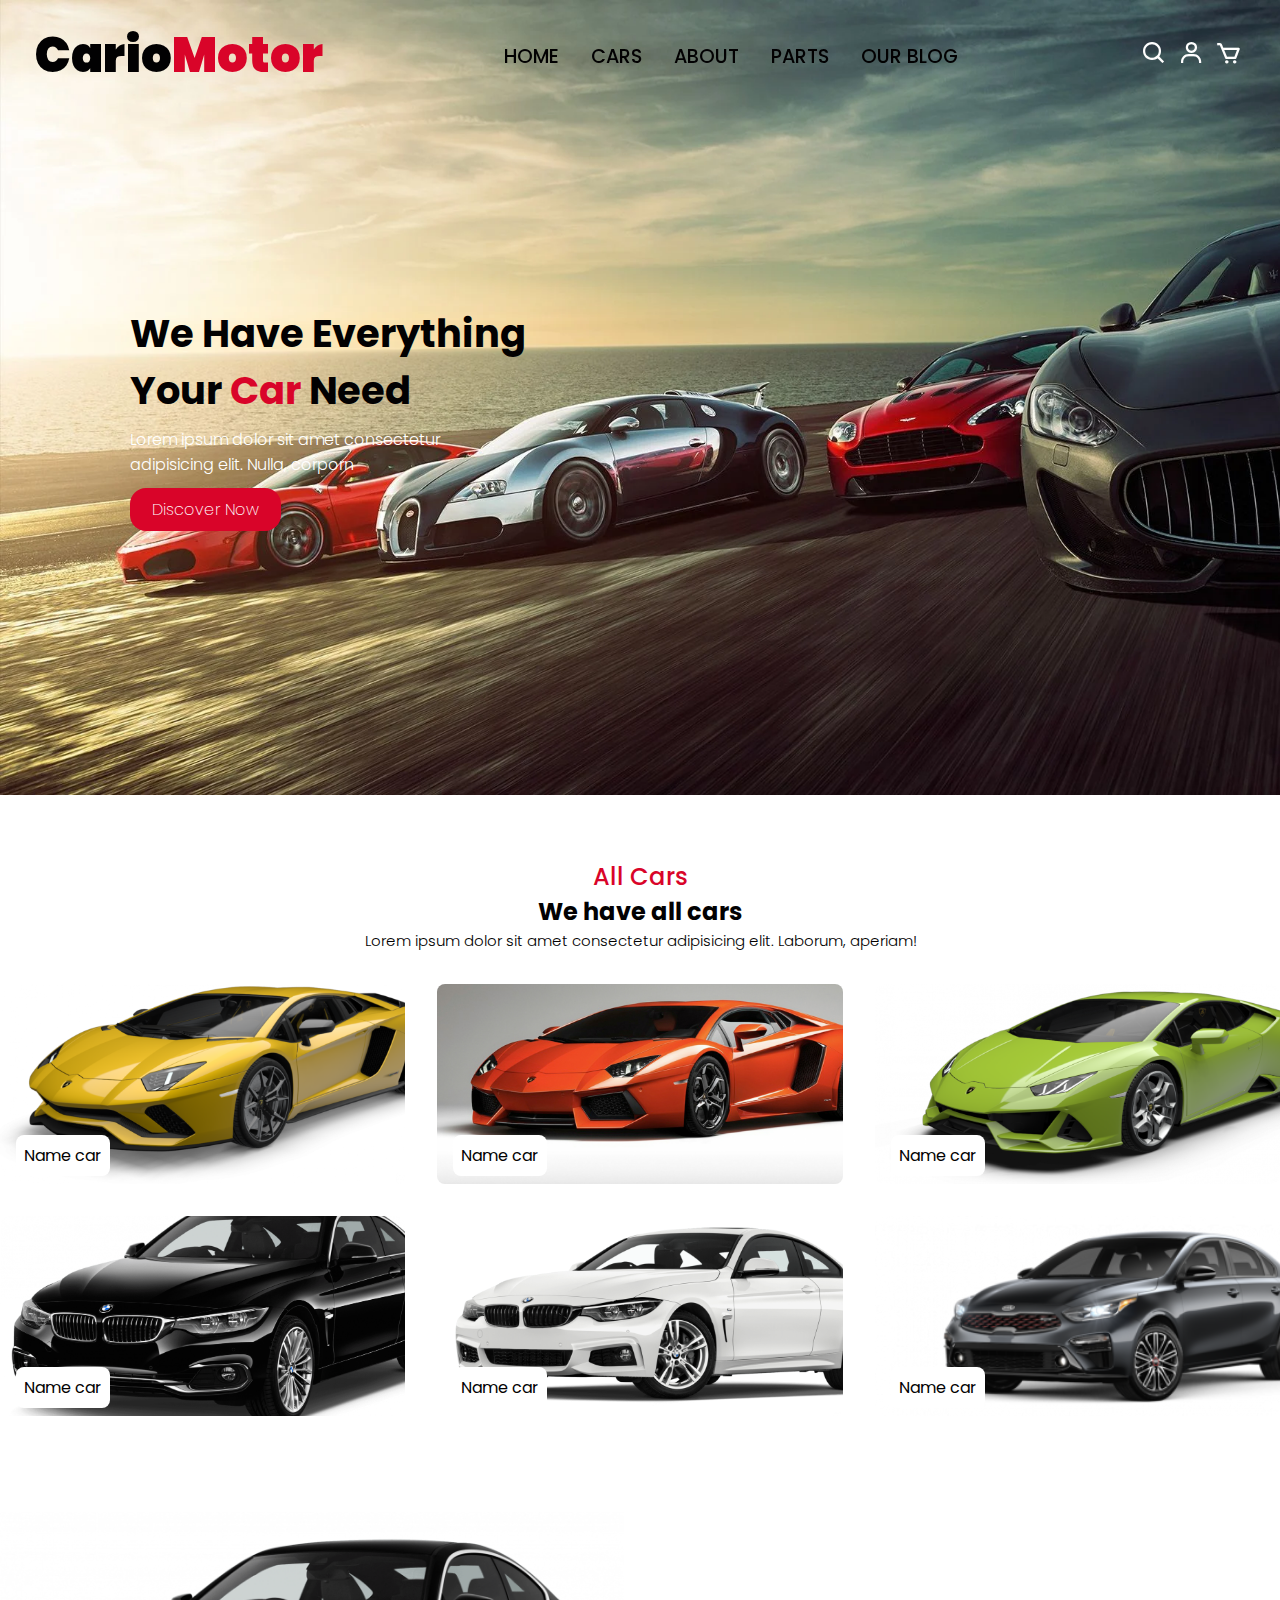
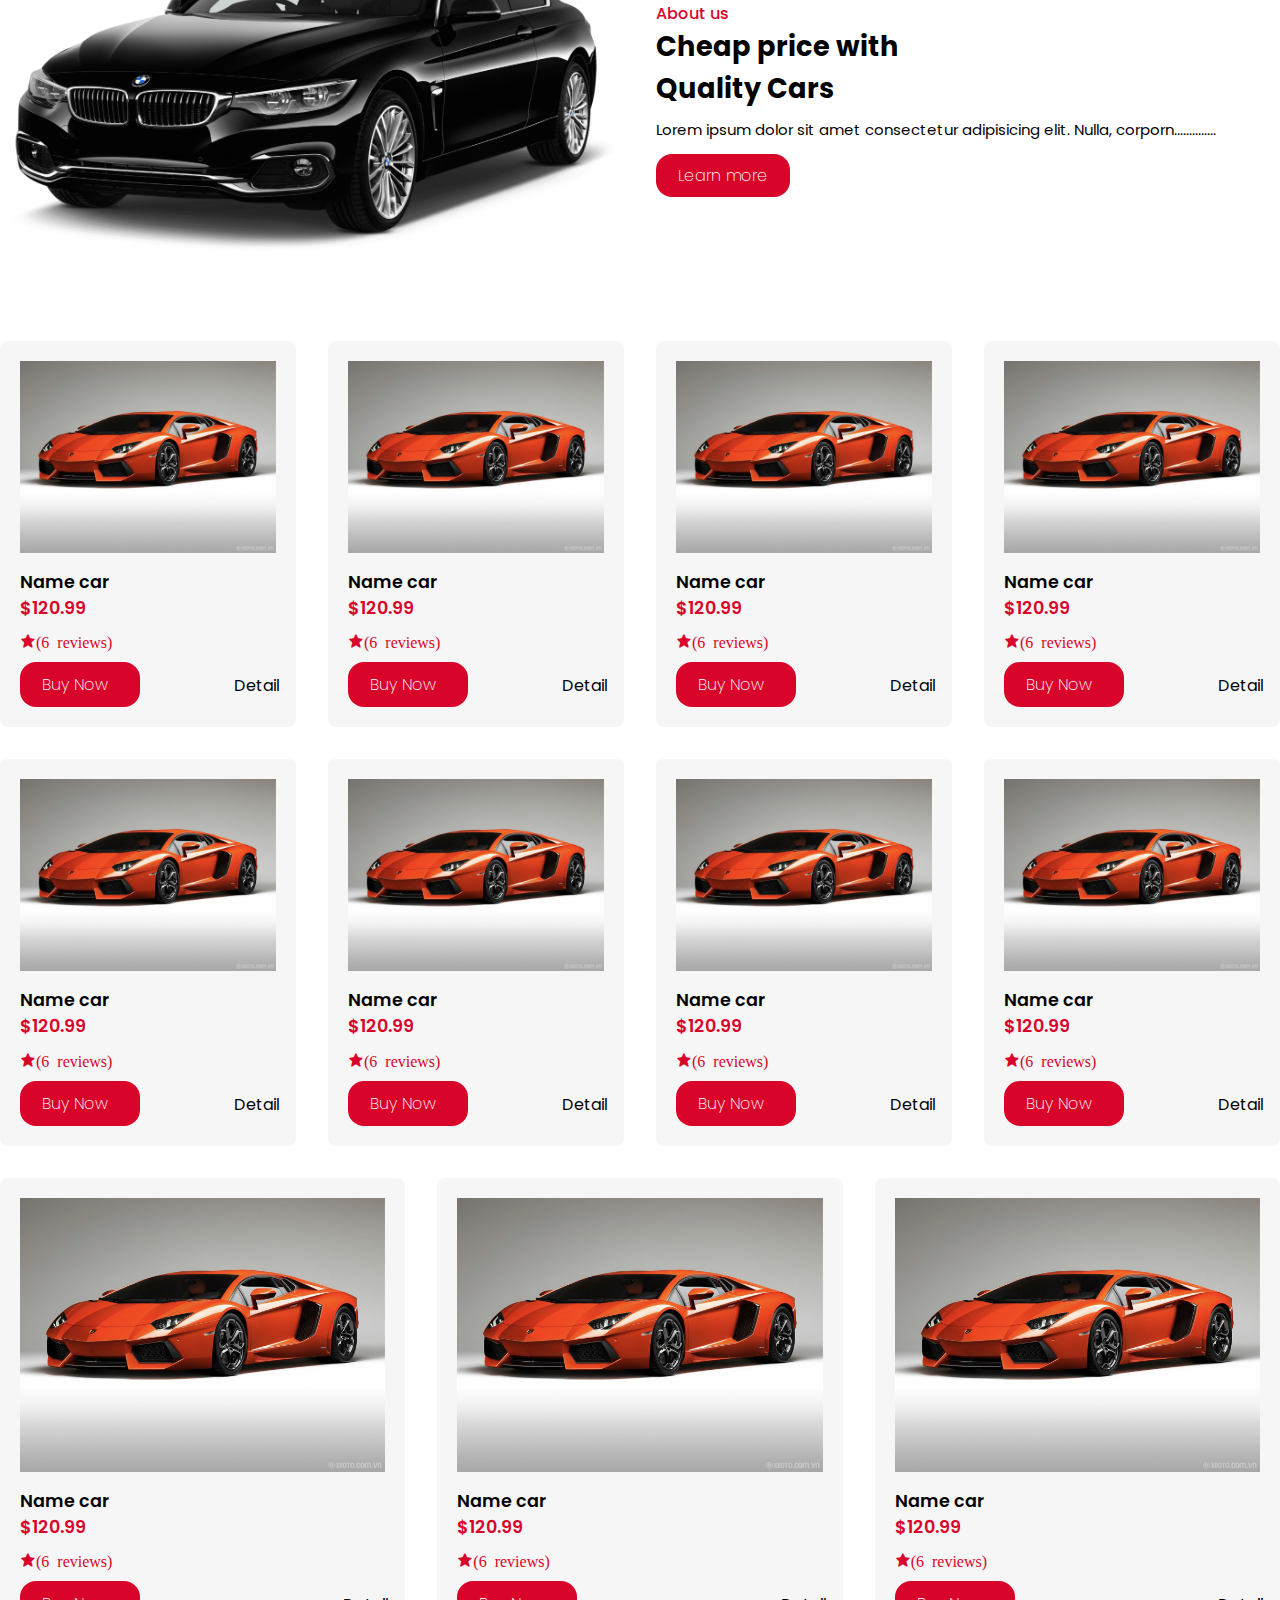
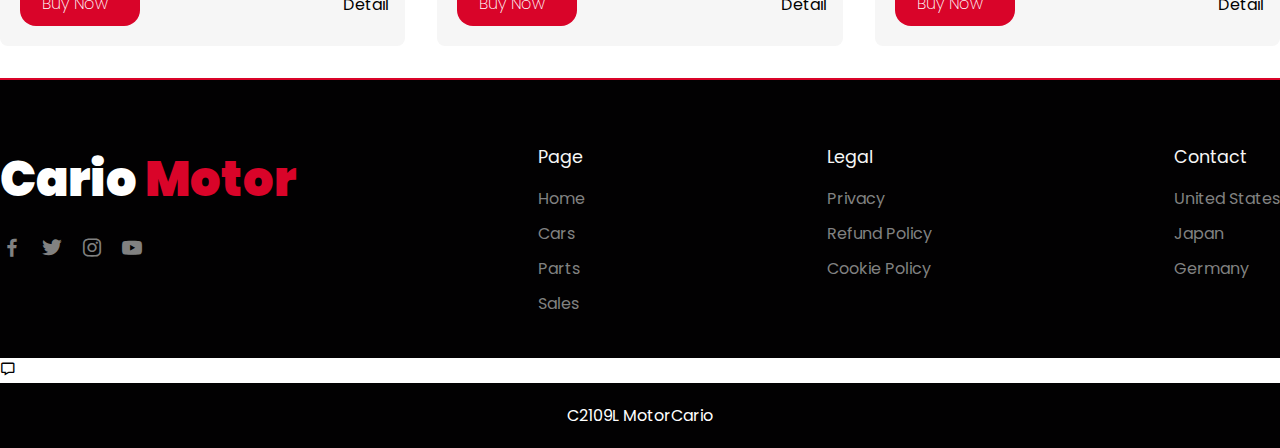
<file: index.html>
<!DOCTYPE html>
<html lang="en">
<head>
    <meta charset="UTF-8">
    <meta http-equiv="X-UA-Compatible" content="IE=edge">
    <meta name="viewport" content="width=device-width, initial-scale=1.0">
    <title>Document</title>
    <link rel="stylesheet" href="style.css">
    <link href='https://unpkg.com/boxicons@2.1.2/css/boxicons.min.css' rel='stylesheet'>

</head>
<body>
    <header>
        <div class="nav container">
            <!-- menu icon -->
            <i class='bx bx-menu' id="menu-icon"></i>
            <!-- logo -->
            <a href="#" class="logo">Cario<span>Motor</span></a>
            <!-- nav list -->
            <ul class="navbar">
                <li><a href="#home">Home</a></li>
                <li><a href="#cars">Cars</a></li>
                <li><a href="#about">About</a></li>
                <li><a href="#parts">Parts</a></li>
                <li><a href="#blog">Our Blog</a></li>
            </ul>

            <div class="icon">
                <!-- Search icon -->
                <i class='bx bx-search' id="search-icon"></i>
                <!-- Login icon -->
                <i class='bx bx-user' id="user-icon"></i>
                <!-- cart icon -->
                <i class='bx bx-cart' id="cart-icon"></i>
            </div>

            <!-- Search box -->
            <div class="search-box container">
                <input type="search" placeholder="Search here...">
            </div>
        </div>
    </header>

    <!-- Login-form -->
    <div class="login-form-container">
        
        <span class="bx bx-x" id="close-login-form"></span>
        <form action="">
            <h2>Login Form</h2>
            <input type="text" placeholder="Username" class="boxes">
            <input type="password" placeholder="Password" class="boxes">
            <a href=""><p>Forgot password?</p></a>
            <input type="submit" value="Sign In" class="btn">
            <p>or login with</p>
            <div class="buttons">
                <a href="" class="btn"><span><i class='bx bxl-google'></i></span>google</a>
                <a href="" class="btn"><span><i class='bx bxl-facebook-circle' ></span></i>facebook</a>
            </div>
        <p>don't have an account <a href="">create one</a></p>
    </form>
    </div>

    <!-- cart-form -->
    <div class="cart-form-container">
        <span class="bx bx-x" id="close-cart-form"></span>
        <form action="">
            <h3>Cart items</h3>
            <p>You have no items in your shopping cart.<p>
            <div class="img-item">
                <img src="car1.png" alt="">
                <a href=""></a>
            </div>
            <div class="img-detail">
                <div class="img-detail-text">
                    <span>
                        <div class="series-number">123</div>
                        <a href="" class="namecar">lamborghini</a>
                        <!-- <div class="price-car">$1000</div> -->
                        <div class="price-car"><input type="text"></div>
                    <div class="buttons">
                        <div class="change-number">
                            <button class="left-button">-</button>
                            <input type="text" value="1" id="total">
                            <button class="right-button">+</button>
                        </div>
                        <div class="delete-icon">
                            <i class='bx bx-trash'></i>
                        </div>
                    </div>
                </div>
            </div>
        </form>
    </div>

    <!-- home section -->
    <section class="home" id="home">
        <div class="home-text">
            <h1>We Have Everything <br> Your <span>Car</span> Need</h1>
            <p>Lorem ipsum dolor sit amet consectetur <br> adipisicing elit. Nulla, corporn</p>
            <!-- Home button -->
            <a href="#" class="btn">Discover Now</a>
        </div>
    </section>

    <!-- Cars section -->
    
    <section class="cars" id="cars">
        <div class="heading">
            <span>All Cars</span>
            <h2>We have all cars</h2>
            <p>Lorem ipsum dolor sit amet consectetur adipisicing elit. Laborum, aperiam!</p>
        </div>
        <!-- car Container -->
        <div class="cars-container container">
            <!-- Box 1 -->
            <div class="box">
                <img src="car1.png" alt="">
                <h2>Name car</h2>
                <!-- <p>Price</p> -->
            </div>
            <!-- Box 2 -->
            <div class="box">
                <img src="car2.png" alt="">
                <h2>Name car</h2>
                <!-- <p>Price</p> -->
            </div>
            <!-- Box 3 -->
            <div class="box">
                <img src="car3.png" alt="">
                <h2>Name car</h2>
                <!-- <p>Price</p> -->
            </div>
            <!-- Box 4 -->
            <div class="box">
                <img src="car4.png" alt="">
                <h2>Name car</h2>
                <!-- <p>Price</p> -->
            </div>
            <!-- Box 5 -->
            <div class="box">
                <img src="car5.png" alt="">
                <h2>Name car</h2>
                <!-- <p>Price</p> -->
            </div>
            <!-- Box 6 -->
            <div class="box">
                <img src="car6.png" alt="">
                <h2>Name car</h2>
                <!-- <p>Price</p> -->
            </div>
        </div>
    </section>

    <!-- About section -->
    <section class="about container" id="about">
        <div class="about-img">
            <img src="car4.png" alt="">
        </div>
        <div class="about-text">
            <span>About us</span>
            <h2>Cheap price with <br>Quality Cars</h2>
            <p>Lorem ipsum dolor sit amet consectetur adipisicing elit. Nulla, corporn..............</p>
            <!-- about button -->
            <a href="#" class="btn">Learn more</a>
        </div>

        <!-- Parts-container -->
        <div class="parts-container container" id="parts">
            <!-- parts 1 -->
            <div class="box">
                <img src="car2.png" alt="">
                <h3>Name car</h3>
                <span>$120.99</span>
                <i class="bx bxs-star">(6 reviews)</i>
                <a href="" class="btn">Buy Now</a>
                <a href="" class="details">Detail</a>
            </div>
            <!-- parts 1 -->
            <div class="box">
                <img src="car2.png" alt="">
                <h3>Name car</h3>
                <span>$120.99</span>
                <i class="bx bxs-star">(6 reviews)</i>
                <a href="" class="btn">Buy Now</a>
                <a href="" class="details">Detail</a>
            </div>
            <!-- parts 1 -->
            <div class="box">
                <img src="car2.png" alt="">
                <h3>Name car</h3>
                <span>$120.99</span>
                <i class="bx bxs-star">(6 reviews)</i>
                <a href="" class="btn">Buy Now</a>
                <a href="" class="details">Detail</a>
            </div>
            <!-- parts 1 -->
            <div class="box">
                <img src="car2.png" alt="">
                <h3>Name car</h3>
                <span>$120.99</span>
                <i class="bx bxs-star">(6 reviews)</i>
                <a href="" class="btn">Buy Now</a>
                <a href="" class="details">Detail</a>
            </div>
            <!-- parts 1 -->
            <div class="box">
                <img src="car2.png" alt="">
                <h3>Name car</h3>
                <span>$120.99</span>
                <i class="bx bxs-star">(6 reviews)</i>
                <a href="" class="btn">Buy Now</a>
                <a href="" class="details">Detail</a>
            </div>
            <!-- parts 1 -->
            <div class="box">
                <img src="car2.png" alt="">
                <h3>Name car</h3>
                <span>$120.99</span>
                <i class="bx bxs-star">(6 reviews)</i>
                <a href="" class="btn">Buy Now</a>
                <a href="" class="details">Detail</a>
            </div>
            <!-- parts 1 -->
            <div class="box">
                <img src="car2.png" alt="">
                <h3>Name car</h3>
                <span>$120.99</span>
                <i class="bx bxs-star">(6 reviews)</i>
                <a href="" class="btn">Buy Now</a>
                <a href="" class="details">Detail</a>
            </div>
            <!-- parts 1 -->
            <div class="box">
                <img src="car2.png" alt="">
                <h3>Name car</h3>
                <span>$120.99</span>
                <i class="bx bxs-star">(6 reviews)</i>
                <a href="" class="btn">Buy Now</a>
                <a href="" class="details">Detail</a>
            </div>
            <!-- parts 1 -->
            <div class="box">
                <img src="car2.png" alt="">
                <h3>Name car</h3>
                <span>$120.99</span>
                <i class="bx bxs-star">(6 reviews)</i>
                <a href="" class="btn">Buy Now</a>
                <a href="" class="details">Detail</a>
            </div>
            <!-- parts 1 -->
            <div class="box">
                <img src="car2.png" alt="">
                <h3>Name car</h3>
                <span>$120.99</span>
                <i class="bx bxs-star">(6 reviews)</i>
                <a href="" class="btn">Buy Now</a>
                <a href="" class="details">Detail</a>
            </div>
            <!-- parts 1 -->
            <div class="box">
                <img src="car2.png" alt="">
                <h3>Name car</h3>
                <span>$120.99</span>
                <i class="bx bxs-star">(6 reviews)</i>
                <a href="" class="btn">Buy Now</a>
                <a href="" class="details">Detail</a>
            </div>
        </div>
    </section>

    <!-- footer section -->
    <section class="footer">
        <div class="footer-container container">
            <div class="footer-box">
                <a href="#" class="logo">Cario <span>Motor</span></a>
                <div class="social">
                    <a href=""><i class='bx bxl-facebook'></i></a>
                    <a href=""><i class='bx bxl-twitter'></i></a>
                    <a href=""><i class='bx bxl-instagram'></i></a>
                    <a href=""><i class='bx bxl-youtube'></i></a>
                </div>
            </div>
            <div class="footer-box">
                <h3>Page</h3>
                <a href="#">Home</a>
                <a href="#">Cars</a>
                <a href="#">Parts</a>
                <a href="#">Sales</a>
            </div>
            <div class="footer-box">
                <h3>Legal</h3>
                <a href="#">Privacy</a>
                <a href="#">Refund Policy</a>
                <a href="#">Cookie Policy</a>
            </div>
            <div class="footer-box">
                <h3>Contact</h3>
                <p>United States</p>
                <p>Japan</p>
                <p>Germany</p>
            </div>
        </div>
    </section>

    <!-- icon - chat -->
    <div class="chat-icon">
        <i class='bx bx-message' ></i>
    </div>
    <!-- copyright -->
    <div class="copyright">
        <p>C2109L MotorCario</p>
    </div>
</body>
<script src="script.js"></script>
</html>
</file>
<file: style.css>
/* google font */
@import url('https://fonts.googleapis.com/css2?family=Poppins:wght@300;400;500;600;700&display=swap');

*{
    font-family: 'Poppins', sans-serif;
    margin: 0;
    padding: 0;
    scroll-padding-top: 1rem;
    scroll-behavior: smooth;
    list-style: none;
    text-decoration: none;
    box-sizing: border-box;
}

/* variables */

:root{
    --main-color: #d90429;
    --text-color: #020102;
    --bg-color: #fff;
}

section{
    padding: 4rem 0 2rem;
}

img{
    width: 100%;
}

body{
    color: var(--text-color);
}

.container{
    max-width: 1486px;
    margin-left: auto;
    margin-right: auto;
}

header{
    /* background: orange; */
    display: block;
    width: 100%;
    position: fixed;
    top: 0;
    left: 0;
    z-index: 100;
}

header.shadow{
    background: var(--bg-color);
    box-shadow: 4px 4px 20px rgb(15 54 55 / 20%);
}

header.shadow #search-icon,
header.shadow #user-icon,
header.shadow #cart-icon{
    color: var(--text-color);
}

/* header.shadow .icon .bx{
    color: var(--text-color);
} */

.nav{
    display: flex;
    align-items: center;
    justify-content: space-between;
    padding: 20px 35px;
}

#menu-icon, #search-icon, #user-icon, #cart-icon{
    font-size: 24px;
    cursor: pointer;
    color: var(--bg-color);
}

#menu-icon:hover, #search-icon:hover, #user-icon:hover, #cart-icon:hover{
    color: var(--main-color);
}

#search-icon, #user-icon, #cart-icon{
    padding: 0 3px;
    font-size: 27px;
}

#menu-icon{
    display: none;
}

.logo{
    font-size: 3rem;
    font-weight: 1000;
    color: var(--text-color);
}

.logo span{
    color: var(--main-color);
}

.navbar{
    display: flex;
    column-gap: 2rem;
}

.navbar a {
    color: var(--text-color);
    font-size: 1.2rem;
    text-transform: uppercase;
    font-weight: 500;
}

.navbar a:hover{
    color: var(--main-color);
    border-bottom: 3px solid var(--main-color);
}

.search-box{
    position: absolute;
    top: 100%;
    right: 0;
    left: 0;
    background: var(--bg-color);
    box-shadow: 4px 4px 20px rgb(15 54 55 /10%);
    border: 1px solid var(--main-color);
    border-radius: 0.5rem;
    clip-path: circle(0 at 100% 0);
}

.search-box.active{
    clip-path: circle(144% at 100% 0);
    transition: 0.4s;
}

.search-box input{
    width: 100%;
    padding: 20px;
    border: none;
    outline: none;
    background: transparent;
    font-size: 1rem;
}

/* Login */

.login-form-container{
    position: fixed;
    top: -105%;
    left: 0;
    z-index: 1000;
    height: 100%;
    width: 100%;
    background: rgba(255, 255, 255, .8);
    display: flex;
    align-items: center;
    justify-content: center;
    transition: 0.5s;
    opacity: 0;
}

.login-form-container.active{
    top: 0;
    opacity: 1;
    transition: 0.5s;
}

.login-form-container form{
    padding: 2rem;
    margin: 2rem;
    border-radius: .5rem;
    background: #fff;
    text-align: center;
    width: 40rem;
    box-shadow: 0 .5rem 1rem rgba(0, 0, 0, 1);
    border: 1px solid rgba(0, 0, 0, 1);
}

.login-form-container form .buttons{
    display: flex;
    align-items: center;
    gap: 1rem;
}

.login-form-container form .buttons .btn{
    display: block;
    width: 100%;
    margin: .5rem 0;
    /* font-size: 2rem; */
}

.login-form-container form h2{
    color: black;
    font-size: 2.5rem;
    padding-bottom:  1rem;
    text-transform: uppercase;
}

.login-form-container form .boxes{
    margin: .7rem 0;
    width: 100%;
    transform: none;
    color: black;
    font-size: 1.6rem;
    padding: 1rem 1.2rem;
    border: 1px solid rgba(0, 0, 0, 1);
    border-radius: .5rem;
}

.login-form-container form p{
    padding: 1rem 0;
    font-size: 1.5rem;
    color: var(--text-color);
}

.login-form-container form p:hover{
    color: #0073b1;
}

.login-form-container #close-login-form{
    position: absolute;
    top: 1.5rem;
    right: 2.5rem;
    font-size: 3rem;
    color: black;
    cursor: pointer;
}

.login-form-container form .buttons .btn span{
    margin-right: 5px;
    margin-top: 12px;
    font-size: 25px;
}

#close-login-form:hover{
    color: var(--main-color);
}

/* cart-form */
.cart-form-container{
    position: fixed;
    top: -105%;
    left: 0;
    z-index: 1000;
    height: 100%;
    width: 100%;
    background: rgba(255, 255, 255, .8);
    display: flex;
    align-items: center;
    justify-content: center;
    transition: 0.5s;
    opacity: 0;
}

.cart-form-container.active{
    top: 0;
    opacity: 1;
}

.cart-form-container #close-cart-form{
    position: absolute;
    top: 0.7rem;
    right: 0.5rem;
    font-size: 2rem;
    color: black;
    cursor: pointer;
    z-index: 1000;
}

.cart-form-container form{
    position: absolute;
    right: 0;
    padding: 2rem;
    /* margin: 2rem; */
    border-radius: .5rem;
    background: #fff;
    /* text-align: center; */
    width: 30rem;
    height: 100%;
    box-shadow: 0 .5rem 1rem rgba(0, 0, 0, 1);
    border: 1px solid rgba(0, 0, 0, 1);
}

.cart-form-container form h3{
    text-align: center;
    padding-bottom: 2rem;
    font-size: 2rem;
}

form .img-item{
    width: 5rem;
    height: 5rem;
    padding-top: 1.5rem;
    float: left;
    padding-right: 2px;
}

.img-detail-text .price-car{
    text-align: right;
}

.img-detail-text .series-number{
    font-size: 0.9rem;
}


.img-detail-text .namecar{
    font-size: 1.3rem;
}

form .img-detail .img-detail-text .buttons input{
    width: 1.5rem;
    text-align: center;
}

form .img-detail .img-detail-text div input{
    border: none;
    text-align: right;
    margin-bottom: 1px;
    
}

.buttons .change-number{
    margin-top: 2px;
    float: left;
}

.buttons button{
    border-radius: 2rem;
    width: 1.5rem;
}

.buttons .delete-icon{
    margin-left: 25rem;
    font-size: 1.5rem;
    margin-bottom: 1rem;
}

.buttons .delete-icon:hover{
    cursor: pointer;
    color: var(--main-color);
}

/* home section */

.home{
    max-width: 100%;
    margin: auto;
    width: 100%;
    min-height: 795px;
    display: flex;
    align-items: center;
    background: url(background.png);
    background-repeat: no-repeat;
    background-size: cover;
    background-position: center left;
}

.home-text{
    padding-left: 130px;
}

.home-text h1{
    font-size: 2.4rem;
}

.home-text span{
    color: var(--main-color);
}

.home-text p{
    font-size: 1rem;
    font-weight: 300;
    margin: 0.5rem 0 1.2rem;
    color: var(--bg-color);
}

.btn{
    padding: 10px 22px;
    background: var(--main-color);
    color: var(--bg-color);
    font-weight: 200;
    border-radius: 1rem;
    font-size: 1rem;
    width: 100% ;
}

.btn:hover{
    background: red;
}

/* car section */

.heading{
    text-align: center;
}

.heading span{
    font-size: 1.5rem;
    font-weight: 500;
    color: var(--main-color);
}

.heading p{
    font-size: 0.938rem;
    font-weight: 300;
}

.cars-container{
    display: flex;
    flex-wrap: wrap;
    gap: 2rem;
    margin-top: 2rem;
}

.cars-container .box{
    flex: 1 0 25rem;
    position: relative;
    height: 200px;
    border-radius: 0.5rem;
    overflow: hidden;
    object-fit: contain;
}

.cars-container .box img{
    width: 470px;
    height: 100%;
    object-fit: cover;
    overflow: hidden;
}


.cars-container .box img:hover{
    transform: scale(1.1);
    transition: 0.5s;
}

.cars-container .box h2{
    position: absolute;
    bottom: 0.5rem;
    left: 1rem;
    font-size: 1rem;
    font-weight: 400;
    background: var(--bg-color);
    padding: 8px;
    border-radius: .5rem;
}

.cars-container .box:hover h2, .cars-container .box:hover p{
    color: var(--bg-color);
    background: var(--main-color);
}

.cars-container .box p{
    position: absolute;
    bottom: 1rem;
    right: 5rem;
    font-size: 1rem;
    font-weight: 400;
    background: var(--bg-color);
    padding: 8px;
    border-radius: .5rem;
}

/* About section */

.about{
    display: flex;
    flex-wrap: wrap;
    align-items: center;
    gap: 2rem;
}

.about-img{
    flex: 1 1 21rem;
}

.about-text{
    flex: 1 1 21rem;
}

.about-text span{
    font-weight: 500;
    color: var(--main-color);
}

.about-text h2{
    font-size: 1.7rem;
}

.about-text p{
    font-size: 0.938rem;
    margin: 0.5rem 0 1.4rem;
}

/* Parts-container */
.parts-container{
    display: flex;
    flex-wrap: wrap;
    gap: 2rem;
    margin-top: 2rem;
}

.parts-container .box{
    flex: 1 1 17rem;
    position: relative;
    padding: 20px;
    display: flex;
    flex-direction: column;
    background: #f6f6f6;
    border-radius: 0.5rem;
}

.parts-container .box img{
    width: 100%;
    height: 100%;
    object-fit: contain;
    object-position: center;
    margin-bottom: 1rem;
}

.parts-container .box h3{
    font-size: 1.1rem;
    font-weight: 600;
}

.parts-container .box span{
    font-size: 1.1rem;
    font-weight: 600;
    color: var(--main-color);
}

.parts-container .box .bx{
    color: var(--main-color);
    margin: 0.8rem 0;
}

.parts-container .box .btn{
    max-width: 120px;
    /* height: 55px; */
}

.parts-container .box .details{
    display: flex;
    align-items: center;
    position: absolute;
    bottom: 1.8rem;
    right: 1rem;
    font-size: 1rem;
    color: var(--text-color);
}

.parts-container .box .details:hover{
    color: var(--main-color);
    text-decoration: underline;
}

/* footer section */
.footer{
    background: var(--text-color);
    color: #f6f6f6;
    border-top: 2px solid var(--main-color);
}

.footer-container{
    display: flex;
    justify-content: space-between;
    gap: 1rem;
}

.footer-container .logo{
    color: var(--bg-color);
    margin-bottom: 1rem;
}

.footer-container .footer-box{
    display: flex;
    flex-direction: column;
}

.social{
    display: flex;
    align-items: center;
}

.social a{
    font-size: 24px;
    color: var(--bg-color);
    margin-right: 1rem;
}


.social a:hover{
    color: var(--main-color);
}

.footer-box h3{
    font-size: 1.1rem;
    font-weight: 400;
    margin-bottom: 1rem;
}

.footer-box a, .footer-box p{
    color: #818181;
    margin-bottom: 10px;
}

.footer-box a:hover, .footer-box p:hover{
    color: var(--main-color);
}

.copyright{
    padding: 20px;
    text-align: center;
    color: var(--bg-color);
    background-color: var(--text-color);
}
</file>
